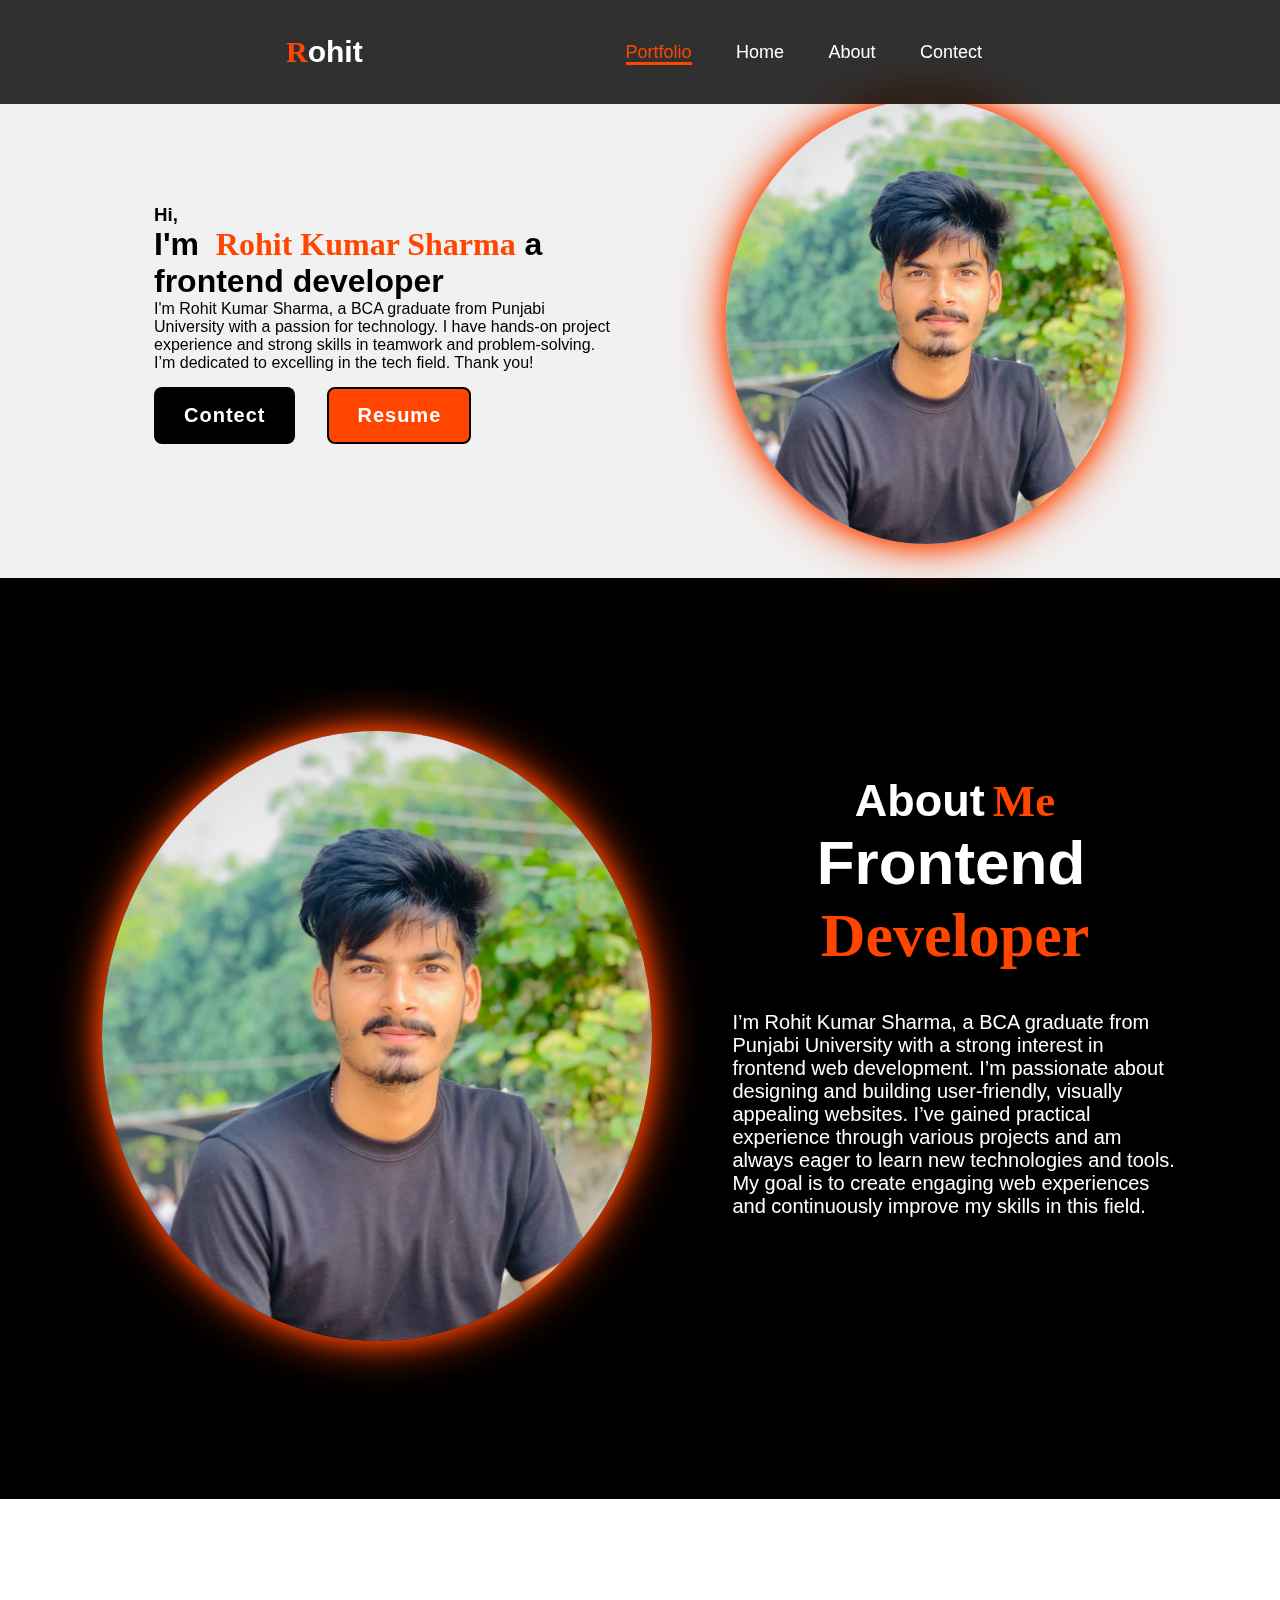
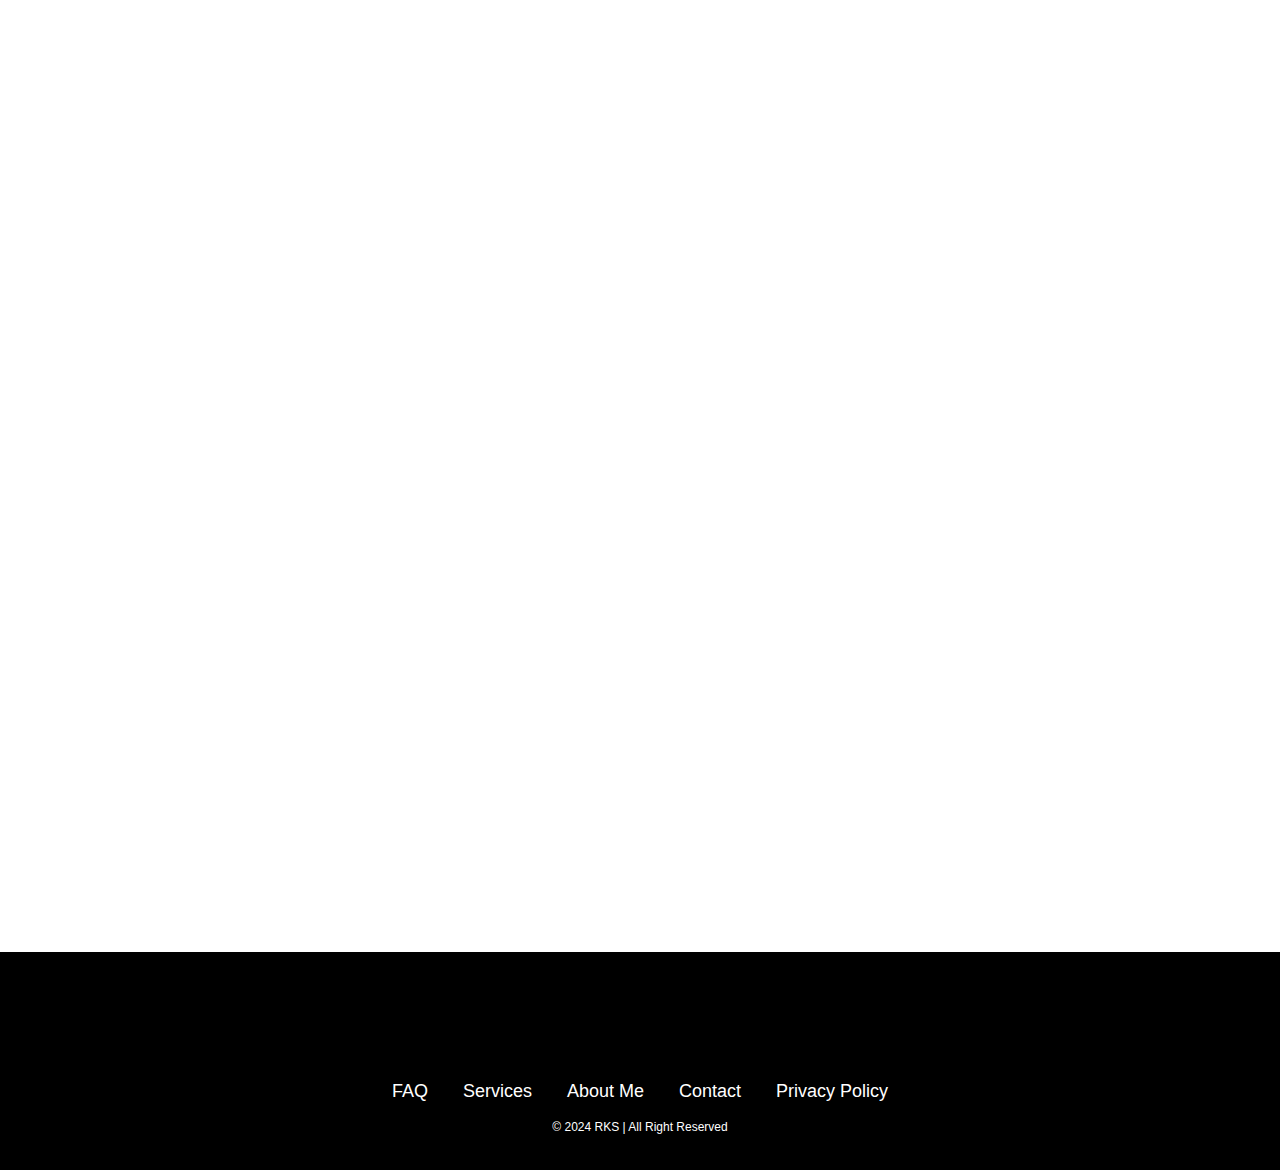
<file: index.html>
<!DOCTYPE html>
<html lang="en">
<head>
    <meta charset="UTF-8">
    <meta name="viewport" content="width=device-width, initial-scale=1.0">
    <title>My Portfolio </title>
    <link href="https://unpkg.com/aos@2.3.1/dist/aos.css" rel="stylesheet">
     <link rel="stylesheet" href="portfolio.css">
     <link rel="stylesheet" href="https://cdnjs.cloudflare.com/ajax/libs/font-awesome/6.6.0/css/all.min.css" integrity="sha512-Kc323vGBEqzTmouAECnVceyQqyqdsSiqLQISBL29aUW4U/M7pSPA/gEUZQqv1cwx4OnYxTxve5UMg5GT6L4JJg==" crossorigin="anonymous" referrerpolicy="no-referrer" />
</head>
<body>
    <header class="header">
        <a href="" class="logo" data-aos="flip-right"><span>R</span>ohit</a>

        <nav class="navbar">
            <a href="#" class="active">Portfolio</a>
            <a href="#Home">Home</a>
            <a href="#About">About</a>
            <a href="#Contect">Contect</a>
        </nav>
    </header>

     </div>
    <section class="home" id="Home">
        <div class="home-contact" data-aos="flip-up">
            <h3>Hi,</h3>

            <h1>I'm <span>Rohit Kumar Sharma</span> a frontend developer</h1>

            <p>I'm Rohit Kumar Sharma, a BCA graduate from Punjabi University with a passion for technology. I have hands-on project experience and strong skills in teamwork and problem-solving. I’m dedicated to excelling in the tech field. Thank you!

            </p>
      
            <div class="btn-box">
                <a class="btn-1" href="mailto:rohitsharma6102003@gmail.com">Contect</a>
                <a href="Rohit Resume.pdf" class="btn-2" >Resume</a>
            </div>
        </div>

         <div class="img-box" data-aos="fade-left">
            <img src="Rohit's Photo.jpg" alt="Rohit's Photo" class="img1">
         </div>

    </section>

    <section class="about" id="About">
        <div class="about-img" data-aos="fade-up">
            <img src="Rohit's Photo.jpg" alt="#" class="img1">
        </div>

      <div class="about-content"  data-aos="fade-up">
        <h2 class="heading">About<span>Me</span></h2>
        <h3>Frontend<span> Developer</span></h3>

        <P  >I’m Rohit Kumar Sharma, a BCA graduate from Punjabi University with a strong interest in frontend web development. I’m passionate about designing and building user-friendly, visually appealing websites. I’ve gained practical experience through various projects and am always eager to learn new technologies and tools. My goal is to create engaging web experiences and continuously improve my skills in this field.</P>
        <a href="#" class="btn-2" data-aos="fade-up">Experience</a>

      </div>

    </section>

    <section class="contact-form" id="Contect"  data-aos="fade-up">
        <h2 class="contact-me">Contact<span> Me</span></h2>

        <form action="https://formsubmit.co/rohitsharma6102003@gmail.com" method="POST" >

        <div class="input-box">

            <input type="text"  name="name" placeholder="Full Name">

            <input type="email" name="email" value="" placeholder="E-mail">
            
        </div>
        
        <div class="input-box">

            <input type="number" name="phone-number" placeholder="Phone Number">

            <input type="text" name="subject" placeholder="Subject">

        </div>

        <textarea name="comment" id="" cols="30" rows="10" placeholder="Your Message.." ></textarea>
        <input type="submit" value="send Message" class="btn-1">

        </form>
    </section>

    <footer class="footer">
        <div class="social" data-aos="flip-down">
            <a href="https://www.facebook.com/profile.php?id=100016791999107"><i class="fa-brands fa-facebook"></i></a>
            <a href=""><i class="fa-brands fa-linkedin-in"></i></a>
            <a href="https://www.instagram.com/rohit.sharma.0001?igsh=MTJxanpoa2dpcDVpZA=="><i class="fa-brands fa-instagram"></i></a>
            <a href="https://github.com/RohitKumarSharma610"><i class="fa-brands fa-github"></i></a>
            <a href="tel:9015452644"><i class="fa-solid fa-phone"></i></a>
            
        </div>

        <ul class="list">
            <li>
                <a>FAQ</a>
            </li>
            <li>
                <a href="#">Services</a>
            </li>
            <li>
                <a href="#">About Me</a>
            </li>
            <li>
                <a href="#">Contact</a>
            </li>
            <li>
                <a href="#">Privacy Policy</a>
            </li>
        </ul>
        <p class="copyright">&#169 2024 RKS | All Right Reserved</p>
    </footer>

    <script src="https://unpkg.com/aos@2.3.1/dist/aos.js"></script>
    
    <script>
      AOS.init();
    </script>
</body>
</html>
</file>
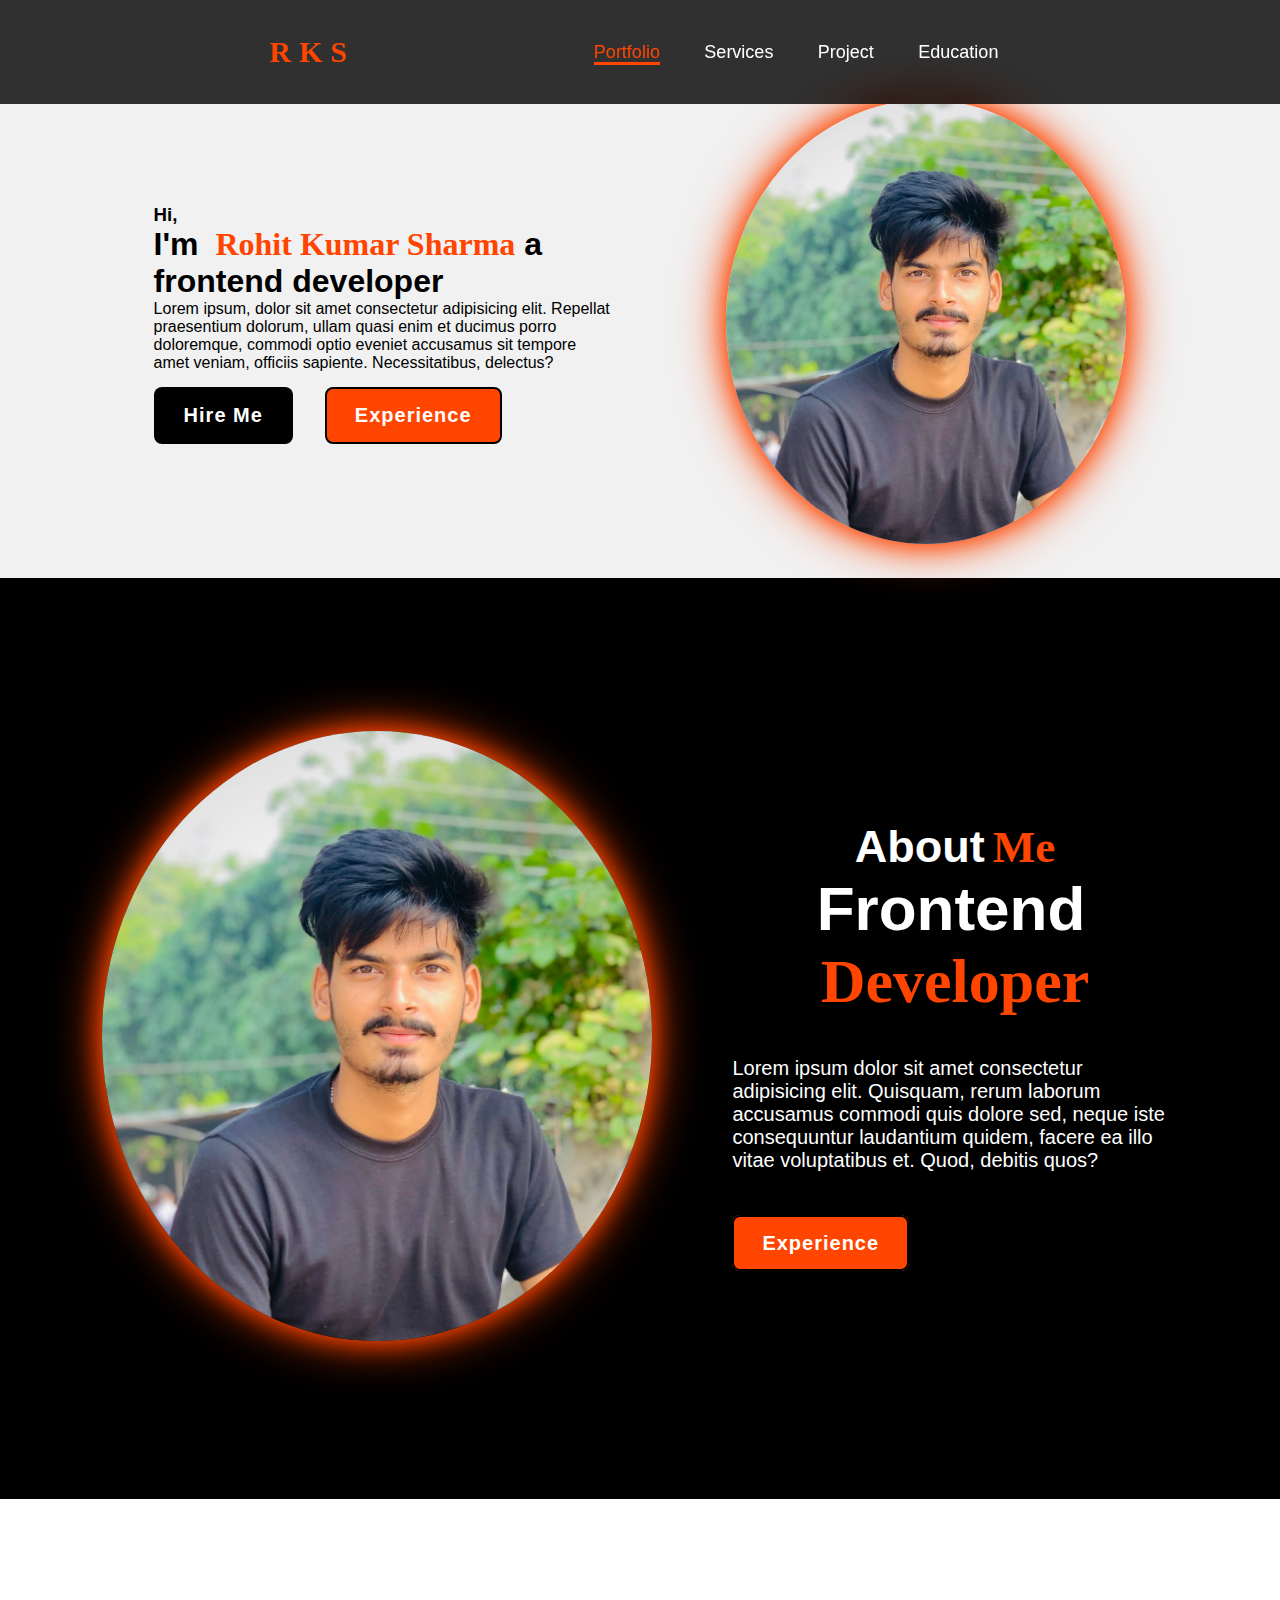
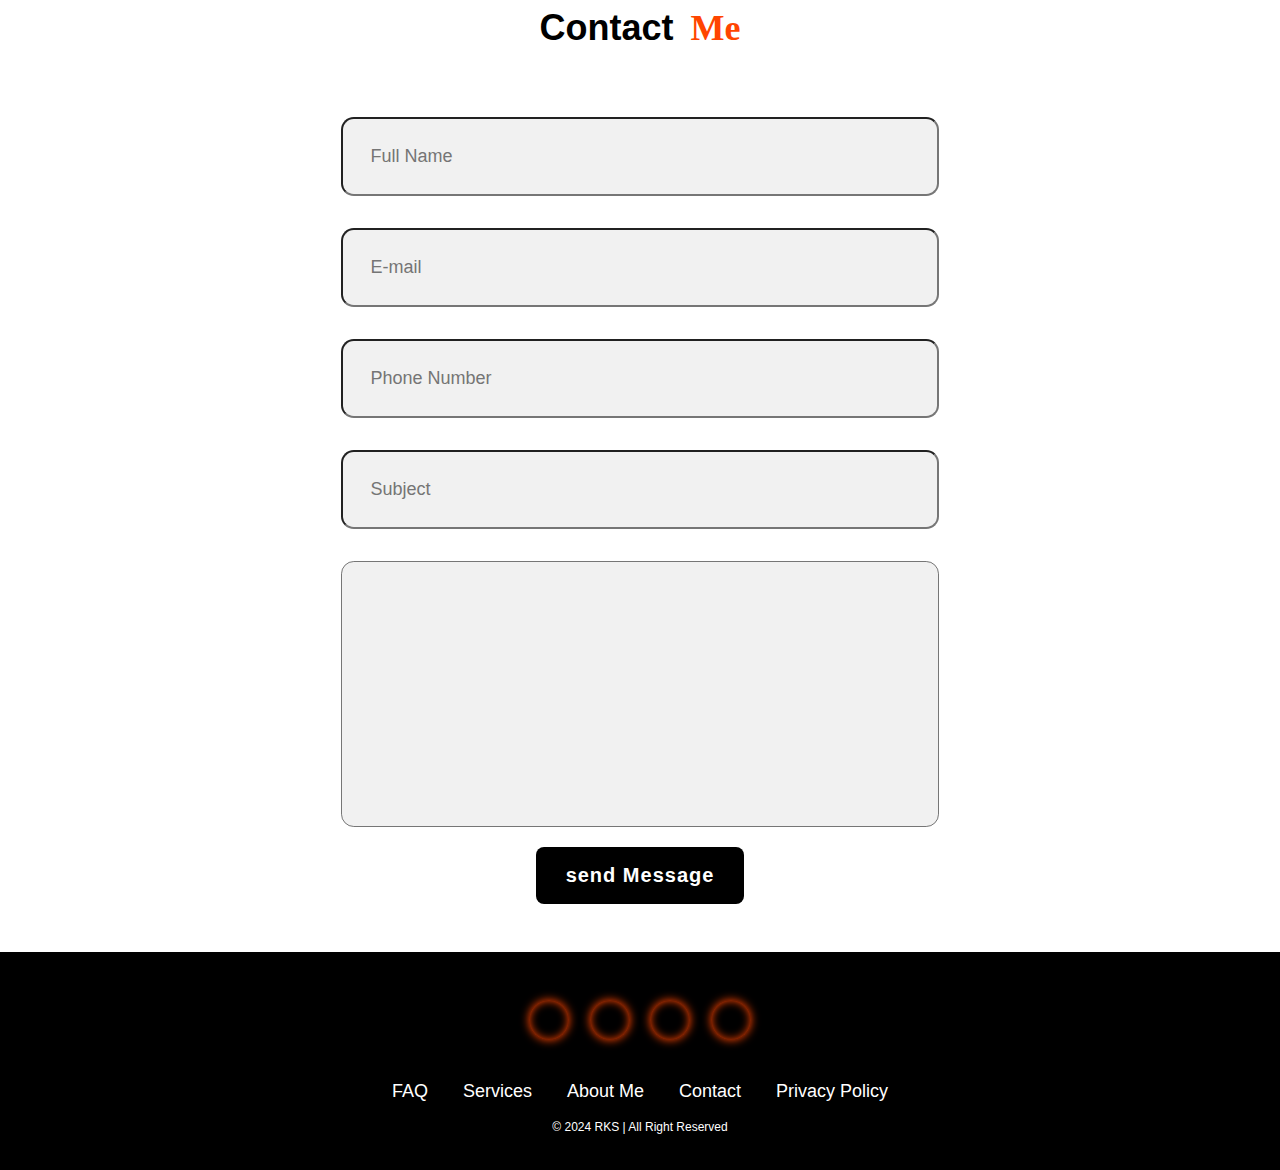
<file: portfolio.html>
<!DOCTYPE html>
<html lang="en">
<head>
    <meta charset="UTF-8">
    <meta name="viewport" content="width=device-width, initial-scale=1.0">
    <title>My Portfolio </title>
     <link rel="stylesheet" href="portfolio.css">
     <link rel="stylesheet" href="https://cdnjs.cloudflare.com/ajax/libs/font-awesome/6.6.0/css/all.min.css" integrity="sha512-Kc323vGBEqzTmouAECnVceyQqyqdsSiqLQISBL29aUW4U/M7pSPA/gEUZQqv1cwx4OnYxTxve5UMg5GT6L4JJg==" crossorigin="anonymous" referrerpolicy="no-referrer" />
</head>
<body>
    <header class="header">
        <a href="" class="logo"><span>R</span><span class="white">K</span><span>S</span></a>

        <nav class="navbar">
            <a href="#" class="active">Portfolio</a>
            <a href="#">Services</a>
            <a href="#">Project</a>
            <a href="#">Education</a>
        </nav>
    </header>

    <section class="home">
        <div class="home-contact">
            <h3>Hi,</h3>

            <h1>I'm <span>Rohit Kumar Sharma</span> a frontend developer</h1>

            <p>Lorem ipsum, dolor sit amet consectetur adipisicing elit. Repellat praesentium dolorum, ullam quasi enim et ducimus porro doloremque, commodi optio eveniet accusamus sit tempore amet veniam, officiis sapiente. Necessitatibus, delectus?</p>
      
            <div class="btn-box">
                <button class="btn-1">Hire Me</button>
                <button class="btn-2">Experience</button>
            </div>
        </div>

         <div class="img-box">
            <img src="Rohit's Photo.jpg" alt="Rohit's Photo" class="img1">
         </div>

    </section>

    <section class="about">
        <div class="about-img">
            <img src="Rohit's Photo.jpg" alt="#" class="img1">
        </div>

      <div class="about-content">
        <h2 class="heading">About<span>Me</span></h2>
        <h3>Frontend<span> Developer</span></h3>

        <P>Lorem ipsum dolor sit amet consectetur adipisicing elit. Quisquam, rerum laborum accusamus commodi quis dolore sed, neque iste consequuntur laudantium quidem, facere ea illo vitae voluptatibus et. Quod, debitis quos?</P>
        <a href="#" class="btn-2">Experience</a>

      </div>

    </section>

    <section class="contact-form">
        <h2 class="contact-me">Contact<span> Me</span></h2>

        <form action="https://formsubmit.co/subuchoudhary1500@gmail.com" method="POST" >

        <div class="input-box">

            <input type="text"  name="name" placeholder="Full Name">

            <input type="email" name="email" value="" placeholder="E-mail">
            
        </div>
        
        <div class="input-box">

            <input type="number" name="phone-number" placeholder="Phone Number">

            <input type="text" name="subject" placeholder="Subject">

        </div>

        <textarea name="comment"  id="" cols="30" rows="10" placeholder="Your Message">
        </textarea>
        <input type="submit" value="send Message" class="btn-1">

        </form>
    </section>

    <footer class="footer" >
        <div class="social">
            <a href="https://www.facebook.com/profile.php?id=100016791999107"><i class="fa-brands fa-facebook"></i></a>
            <a href=""><i class="fa-brands fa-linkedin-in"></i></a>
            <a href="https://www.instagram.com/rohit.sharma.0001?igsh=MTJxanpoa2dpcDVpZA=="><i class="fa-brands fa-instagram"></i></a>
            <a href="https://github.com/RohitKumarSharma610"><i class="fa-brands fa-github"></i></a>
            <!-- <a href="mailto:rohitsharma6102003@gmail.com"><i class="fa-solid fa-envelope"></i></a> -->
        </div>

        <ul class="list">
            <li>
                <a href="#">FAQ</a>
            </li>
            <li>
                <a href="#">Services</a>
            </li>
            <li>
                <a href="#">About Me</a>
            </li>
            <li>
                <a href="#">Contact</a>
            </li>
            <li>
                <a href="#">Privacy Policy</a>
            </li>
        </ul>
        <p class="copyright">&#169 2024 RKS | All Right Reserved</p>
    </footer>


</body>
</html>
</file>
<file: portfolio.css>
* {
     margin: 0;
     padding: 0;
     box-sizing: border-box;
     font-family: Arial, Helvetica, sans-serif;
     text-decoration: none;
     list-style: none;
     scroll-behavior: smooth;
 }

 .header {
     width: 100%;
     position: fixed;
     top: 0;
     left: 0;
     padding: 35px;
     background-color: rgba(0, 0, 0, 0.8);
     backdrop-filter: blur(10px);
     display: flex;
     justify-content: space-evenly;
     align-items: center;
     z-index: 100;
 }

 .logo {
     font-size: 30px;
     color: white;
     font-weight: 600;
     transition: 0.3s ease;
 }


 .logo:hover {
     filter: drop-shadow(5px 5px 25px orangered);
     transform: scale(1.1);
 }

 span {
     color: orangered;
     margin-left: 8px;
     font-family: cursive;
 }

 

 .navbar a {
     font-size: 18px;
     color: white;
     font-weight: 500;
     margin: 0 20px;
     border-bottom: 3px solid transparent;
     transition: 0.5s ease-in;
 }

 .navbar a:hover,
 .navbar a.active {
     color: orangered;
     border-bottom: 3px solid orangered;
 }

 .contact {
     padding: 10px 28px;
     background-color: white;
     color: black;
     border: 2px solid transparent;
     border-radius: 8px;
     font-size: 16px;
     letter-spacing: 1px;
     font-weight: 600;
     transition: 0.3s ease;

 }

 .contact:hover {
     background-color: orangered;
     box-shadow: 0 0 25px orangered;
     color: white;
 }

 .home {
     width: 100%;
     background: rgb(241, 241, 241);
     display: flex;
     align-items: center;
     gap: 7em;
     padding: 30px 12%;
     padding-top: 100px;
 }

 .home-content {
     max-width: 800px;
 }

 .home-content h3 {
     font-size: 42px;
 }

 .home-content h1 {
     font-size: 62px;
     line-height: 1.2;
 }

 .home-content p {
     font-size: 18px;
     margin: 25px 0 30px;
 }

 .btn-box {
     width: 100%;
     display: flex;
     gap: 2em;
     margin-top: 15px;
 }

 .btn-1 {
     padding: 15px 28px;
     background-color: black;
     color: white;
     border: 2px solid transparent;
     border-radius: 8px;
     font-size: 20px;
     letter-spacing: 1px;
     font-weight: 600;
     transition: 0.3s ease;
     cursor: pointer;
 }

 .btn-1:hover {
     background-color: white;
     color: black;
     border: 2px solid black;
 }

 .btn-2{
     padding: 15px 28px;
     background-color: orangered;
     color: white;
     border: 2px solid black;
     border-radius: 8px;
     font-size: 20px;
     letter-spacing: 1px;
     font-weight: 600;
     transition: 0.3s ease;
     cursor: pointer;
 }
 
 .btn-2:hover {
     background-color: white;
     color: orangered;
 }

 .img-box img {
     border-radius: 50%;
     width: 400px;
     box-shadow: 0 0 25px orangered,
                 0 0 50px orangered;
 }

 ::-webkit-scrollbar {
     width: 15px;
 }

 ::-webkit-scrollbar-thumb {
     background-color: orangered;
 }

 ::-webkit-scrollbar-track {
     background-color: rgba(0, 0, 0, 0.6);
     width: 50px;
 }

 .about {
     display: flex;
     justify-content: center;
     align-items: center;
     padding: 12% 8%;
     gap: 5em;
     background: black;
 }

 .about-img img {
     position: relative;
     width: 550px;
     box-shadow: 0 0 25px orangered,
                 0 0 50px orangered;
     border-radius: 50%;
 }

 .about-content h2 {
     text-align: center;
     color: white;
     font-size: 45px;
 }

 .about-content h3 {
    text-align: center;
     font-size: 62px;
     color: white;
 }

 .about-content p {
     color: white;
     font-size: 20px;
     margin: 2em 0 3em;
 }

 .contact-form h2 {
     text-align: center;
     margin-top: 3em;
     margin-bottom: 1em;
     font-size: 36px;
 }

 .contact-form {
    display: flex;
    justify-content: center;
    flex-direction: column;
    align-items: center;
 }

 .contact-form form {
     max-width: 50em;
     margin: 1rem;
     text-align: center;
     margin-bottom: 3em;
 }

 .contact-form form .input-box {
     display: flex;
     justify-content: center;
     flex-wrap: wrap;

 }

 .contact-form form .input-box input,
 .contact-form form textarea {
     width: 100%;
     padding: 1.5em;
     font-size: 18px;
     color: black;
     background: rgb(241, 241, 241);
     border-radius: .8rem;
     margin: 1rem 0;
     resize: none;
 }

 .footer {
     position: relative;
     bottom: 0;
     width: 100%;
     min-height: 218.77px;
     max-height: 218.77px;
     padding: 40px 0;
     background-color: black;
 }

 .footer .social {
     text-align: center;
     padding-bottom: 25px;
     color: white;
 }

 .footer .social a {
     font-size: 24px;
     color: white;
     border: 2px sold orangered;
     width: 40px;
     height: 40px;
     line-height: 38px;
     display: inline-block;
     text-align: center;
     border-radius: 50%;
     margin: 8px;
     box-shadow: inset 0 0 10px orangered, 0 0 10px orangered;
     transition: 0.5s ease;
     position: relative;
     cursor: pointer;
 }

 .footer .social a:hover {
     color: orangered;
     /* position: relative; */
     top: -10px;
 }

 .footer ul {
     margin-top: 0;
     padding: 0;
     font-size: 18px;
     line-height: 1.6;
     margin-bottom: 0;
     text-align: center;
 }

 .footer ul li a {
     color: white;
     border-bottom: 3px solid transparent;
     transition: 0.3s ease;
 }

 .footer ul li a:hover {
     border-bottom: 3px solid orangered;
 }

 .footer ul li {
     display: inline-block;
     padding: 0px 15px;
 }

 .footer .copyright {
     margin-top: 15px;
     text-align: center;
     color: white;
     font-size: 12px;
 }


 @media screen and (max-width: 450px) {
  
    .header{
        flex-direction: column;
        padding: 10px;
    }
    .navbar{
        margin: 10px 0px;
        display: flex;
    }
    .navbar a{
        margin: 10px;
    }
    .home{
        flex-direction: column;
        gap: 2rem;
        /* margin-top: 120px; */
        padding-top: 160px;
    }
    .img1{
        width: 100% !important;
    }
    .about{
        flex-direction: column;
        gap: 2rem;
        text-align: center;
    }
    .about-content p{
        margin: 1em 0em;
    }
    .about-content h2 {
        text-align: center;
    }
    .about-content h3{
        font-size: 41px;
    }
    .about-content p{
        margin: 20px 0px;
    }
    .btn-2{
        display: inline-block;
    }
   .img-box{
    display: none;
   }
   .contact-form h2{
    margin-top:20px;
    margin-bottom: 0px;
   }
 }

 @media screen and (min-width:451px) and (max-width:900px) {
    .img-box img{
        display: none;
    }
    .home{
        padding-top: 150px;
    }
    .navbar{
        display: flex;
    }
    .about {
        flex-direction: column;
        text-align: center;
    }
    .img1 {
        width: 100% !important;
        /* height: 600px;
        width: 100px; */
    }
    .about-content h2 {
        text-align: center;
    }
  
    .contact-form {
    display: flex;
    justify-content: center;
    flex-direction: column;
    align-items: center;
    }
 }
</file>
